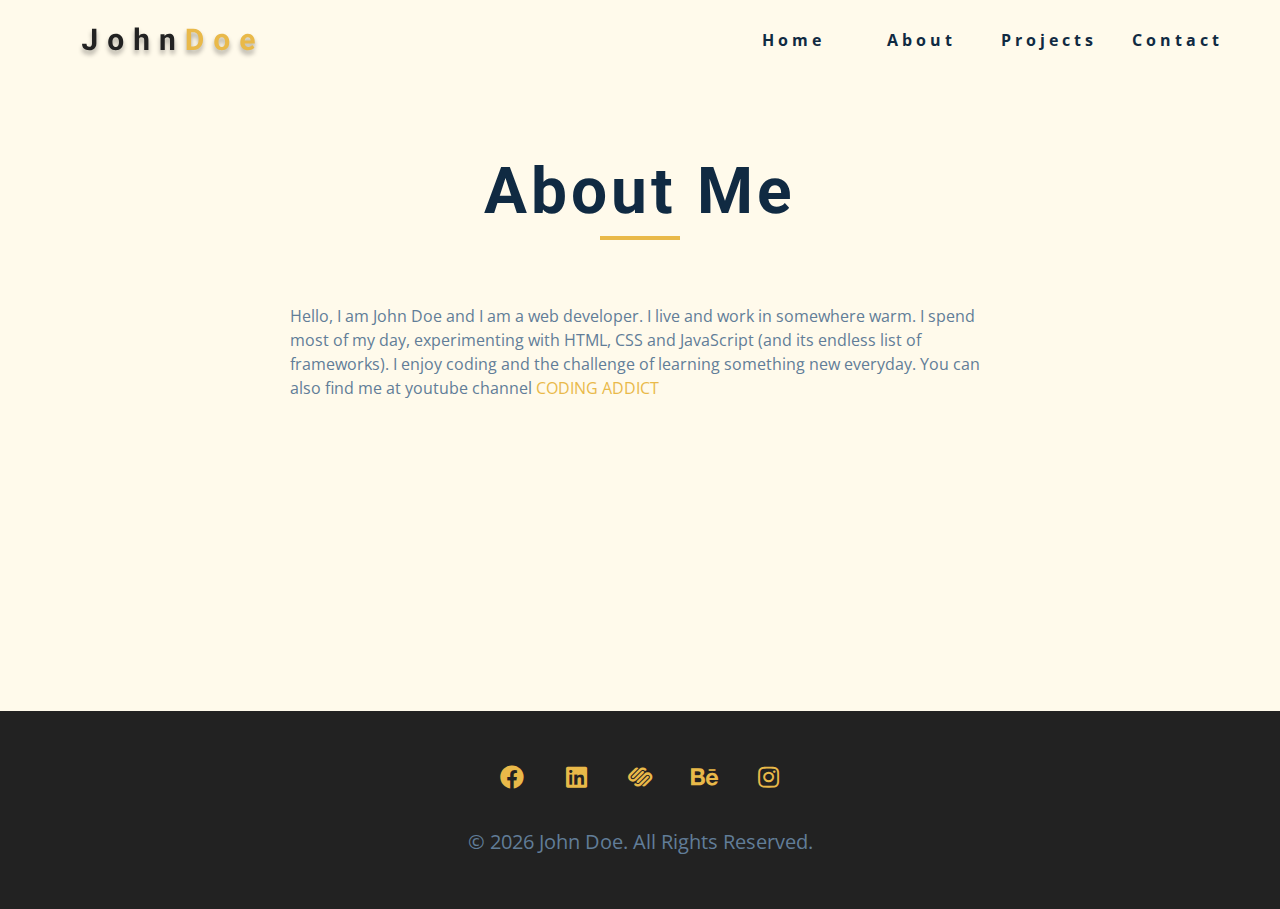
<file: about.html>
<!DOCTYPE html>
<html lang="en">
  <head>
    <meta charset="UTF-8" />
    <meta name="viewport" content="width=device-width, initial-scale=1.0" />
    <title>John Doe || About</title>
    <link
      rel="stylesheet"
      href="./fontawesome-free-5.12.1-web/css/all.min.css"
    />
    <!-- css -->
    <link rel="stylesheet" href="./css/styles.css" />
  </head>

  <body>
    <!-- navbar -->
    <nav class="nav" id="nav">
      <div class="nav-center">
        <!-- nav header -->
        <div class="nav-header">
          <img src="./images/logo.svg" class="nav-logo" alt="" />
          <button class="nav-btn" id="nav-btn">
            <i class="fas fa-bars"></i>
          </button>
        </div>
        <!-- nav links -->
        <ul class="nav-links">
          <li><a href="index.html">home</a></li>
          <li><a href="about.html">about</a></li>
          <li><a href="projects.html">projects</a></li>
          <li><a href="contact.html">contact</a></li>
        </ul>
      </div>
    </nav>
    <!-- end of navbar -->
    <!-- sidebar -->
    <aside class="sidebar" id="sidebar">
      <div>
        <button id="close-btn" class="close-btn">
          <i class="fas fa-times"></i>
        </button>
        <ul class="sidebar-links">
          <li><a href="index.html">home</a></li>
          <li><a href="about.html">about</a></li>
          <li><a href="projects.html">projects</a></li>
          <li><a href="contact.html">contact</a></li>
        </ul>
        <ul class="social-icons">
          <!-- single item -->
          <li>
            <a href="https://www.twitter.com" class="social-icon">
              <i class="fab fa-facebook"></i>
            </a>
          </li>
          <!-- end of single item -->
          <!-- single item -->
          <li>
            <a href="https://www.twitter.com" class="social-icon">
              <i class="fab fa-linkedin"></i>
            </a>
          </li>
          <!-- end of single item -->
          <!-- single item -->
          <li>
            <a href="https://www.twitter.com" class="social-icon">
              <i class="fab fa-squarespace"></i>
            </a>
          </li>
          <!-- end of single item -->
          <!-- single item -->
          <li>
            <a href="https://www.twitter.com" class="social-icon">
              <i class="fab fa-behance"></i>
            </a>
          </li>
          <!-- end of single item -->
          <!-- single item -->
          <li>
            <a href="https://www.twitter.com" class="social-icon">
              <i class="fab fa-instagram"></i>
            </a>
          </li>
          <!-- end of single item -->
        </ul>
      </div>
    </aside>
    <!-- end of sidebar -->

    <!-- ############## -->
    <!-- ############## -->
    <!-- ############## -->
    <!-- ############## -->

    <section class="section single-page">
      <!-- section title -->
      <div class="section-title">
        <h1>about me</h1>
        <div class="underline"></div>
      </div>
      <!-- end of section title -->
      <div class="section-center page-info">
        <!-- about page -->
        <p>
          Hello, I am John Doe and I am a web developer. I live and work in
          somewhere warm. I spend most of my day, experimenting with HTML, CSS
          and JavaScript (and its endless list of frameworks). I enjoy coding
          and the challenge of learning something new everyday. You can also
          find me at youtube channel
          <a href="https://www.youtube.com/channel/UCMZFwxv5l-XtKi693qMJptA"
            >coding addict</a
          >
        </p>
      </div>
    </section>
    <!-- ############## -->
    <!-- ############## -->
    <!-- ############## -->
    <!-- ############## -->

    <!-- footer -->
    <footer class="footer">
      <ul class="social-icons">
        <!-- single item -->
        <li>
          <a href="https://www.twitter.com" class="social-icon">
            <i class="fab fa-facebook"></i>
          </a>
        </li>
        <!-- end of single item -->
        <!-- single item -->
        <li>
          <a href="https://www.twitter.com" class="social-icon">
            <i class="fab fa-linkedin"></i>
          </a>
        </li>
        <!-- end of single item -->
        <!-- single item -->
        <li>
          <a href="https://www.twitter.com" class="social-icon">
            <i class="fab fa-squarespace"></i>
          </a>
        </li>
        <!-- end of single item -->
        <!-- single item -->
        <li>
          <a href="https://www.twitter.com" class="social-icon">
            <i class="fab fa-behance"></i>
          </a>
        </li>
        <!-- end of single item -->
        <!-- single item -->
        <li>
          <a href="https://www.twitter.com" class="social-icon">
            <i class="fab fa-instagram"></i>
          </a>
        </li>
        <!-- end of single item -->
      </ul>

      <p>&copy; <span id="date"></span> John Doe. All rights reserved.</p>
    </footer>
    <script src="./js/app.js"></script>
  </body>
</html>
</file>
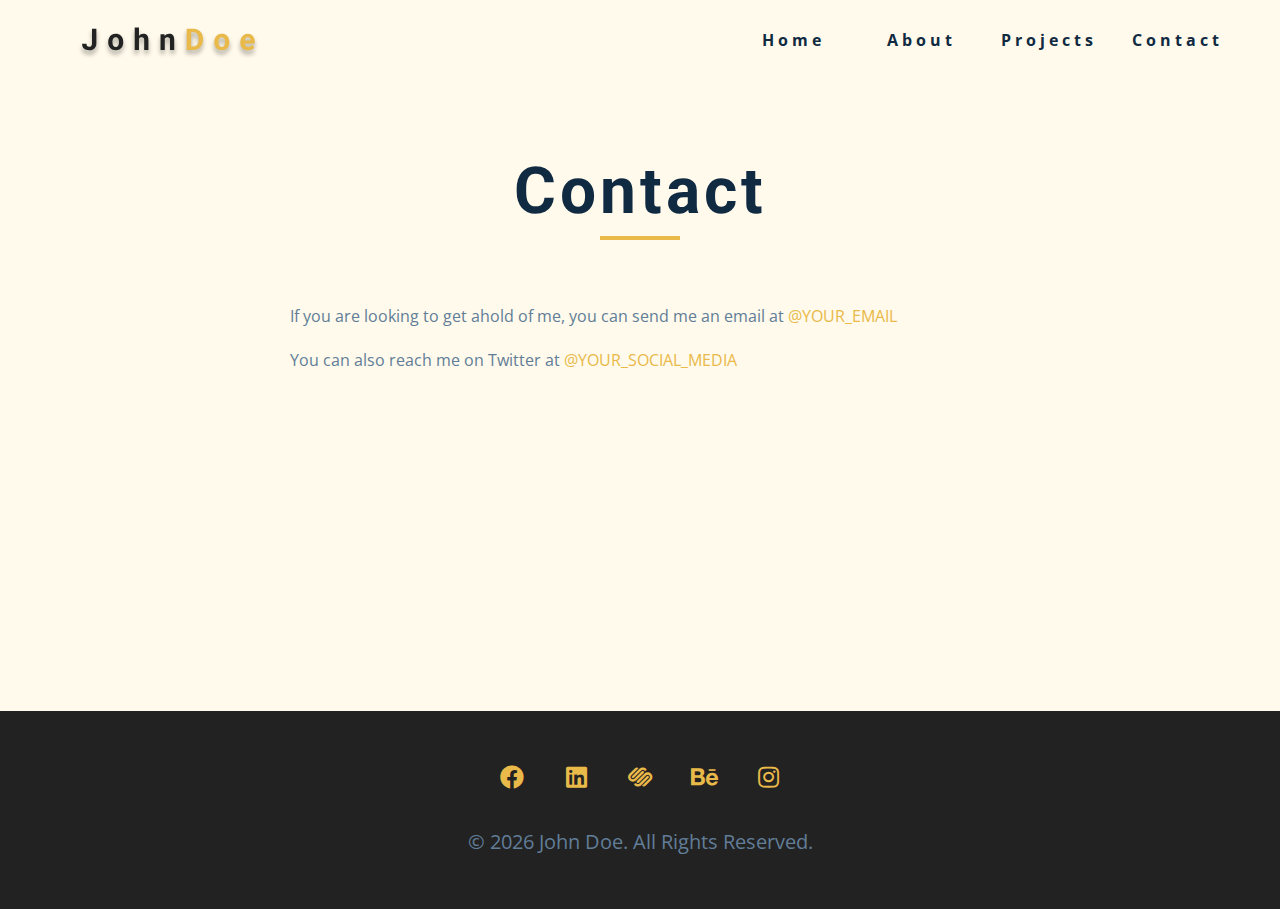
<file: contact.html>
<!DOCTYPE html>
<html lang="en">
  <head>
    <meta charset="UTF-8" />
    <meta name="viewport" content="width=device-width, initial-scale=1.0" />
    <title>John Doe || About</title>
    <link
      rel="stylesheet"
      href="./fontawesome-free-5.12.1-web/css/all.min.css"
    />
    <!-- css -->
    <link rel="stylesheet" href="./css/styles.css" />
  </head>

  <body>
    <!-- navbar -->
    <nav class="nav" id="nav">
      <div class="nav-center">
        <!-- nav header -->
        <div class="nav-header">
          <img src="./images/logo.svg" class="nav-logo" alt="" />
          <button class="nav-btn" id="nav-btn">
            <i class="fas fa-bars"></i>
          </button>
        </div>
        <!-- nav links -->
        <ul class="nav-links">
          <li><a href="index.html">home</a></li>
          <li><a href="about.html">about</a></li>
          <li><a href="projects.html">projects</a></li>
          <li><a href="contact.html">contact</a></li>
        </ul>
      </div>
    </nav>
    <!-- end of navbar -->
    <!-- sidebar -->
    <aside class="sidebar" id="sidebar">
      <div>
        <button id="close-btn" class="close-btn">
          <i class="fas fa-times"></i>
        </button>
        <ul class="sidebar-links">
          <li><a href="index.html">home</a></li>
          <li><a href="about.html">about</a></li>
          <li><a href="projects.html">projects</a></li>
          <li><a href="contact.html">contact</a></li>
        </ul>
        <ul class="social-icons">
          <!-- single item -->
          <li>
            <a href="https://www.twitter.com" class="social-icon">
              <i class="fab fa-facebook"></i>
            </a>
          </li>
          <!-- end of single item -->
          <!-- single item -->
          <li>
            <a href="https://www.twitter.com" class="social-icon">
              <i class="fab fa-linkedin"></i>
            </a>
          </li>
          <!-- end of single item -->
          <!-- single item -->
          <li>
            <a href="https://www.twitter.com" class="social-icon">
              <i class="fab fa-squarespace"></i>
            </a>
          </li>
          <!-- end of single item -->
          <!-- single item -->
          <li>
            <a href="https://www.twitter.com" class="social-icon">
              <i class="fab fa-behance"></i>
            </a>
          </li>
          <!-- end of single item -->
          <!-- single item -->
          <li>
            <a href="https://www.twitter.com" class="social-icon">
              <i class="fab fa-instagram"></i>
            </a>
          </li>
          <!-- end of single item -->
        </ul>
      </div>
    </aside>
    <!-- end of sidebar -->

    <!-- ############## -->
    <!-- ############## -->
    <!-- ############## -->
    <!-- ############## -->

    <section class="section single-page">
      <!-- section title -->
      <div class="section-title">
        <h1>contact</h1>
        <div class="underline"></div>
      </div>
      <!-- end of section title -->
      <div class="section-center page-info">
        <!-- contact page-->
        <p>
          If you are looking to get ahold of me, you can send me an email at
          <a href="mailto:email@email.com">@your_email</a>
        </p>
        <p>
          You can also reach me on Twitter at
          <a href="https://www.twitter.com">@your_social_media </a>
        </p>
      </div>
    </section>
    <!-- ############## -->
    <!-- ############## -->
    <!-- ############## -->
    <!-- ############## -->

    <!-- footer -->
    <footer class="footer">
      <ul class="social-icons">
        <!-- single item -->
        <li>
          <a href="https://www.twitter.com" class="social-icon">
            <i class="fab fa-facebook"></i>
          </a>
        </li>
        <!-- end of single item -->
        <!-- single item -->
        <li>
          <a href="https://www.twitter.com" class="social-icon">
            <i class="fab fa-linkedin"></i>
          </a>
        </li>
        <!-- end of single item -->
        <!-- single item -->
        <li>
          <a href="https://www.twitter.com" class="social-icon">
            <i class="fab fa-squarespace"></i>
          </a>
        </li>
        <!-- end of single item -->
        <!-- single item -->
        <li>
          <a href="https://www.twitter.com" class="social-icon">
            <i class="fab fa-behance"></i>
          </a>
        </li>
        <!-- end of single item -->
        <!-- single item -->
        <li>
          <a href="https://www.twitter.com" class="social-icon">
            <i class="fab fa-instagram"></i>
          </a>
        </li>
        <!-- end of single item -->
      </ul>

      <p>&copy; <span id="date"></span> John Doe. All rights reserved.</p>
    </footer>
    <script src="./js/app.js"></script>
  </body>
</html>
</file>
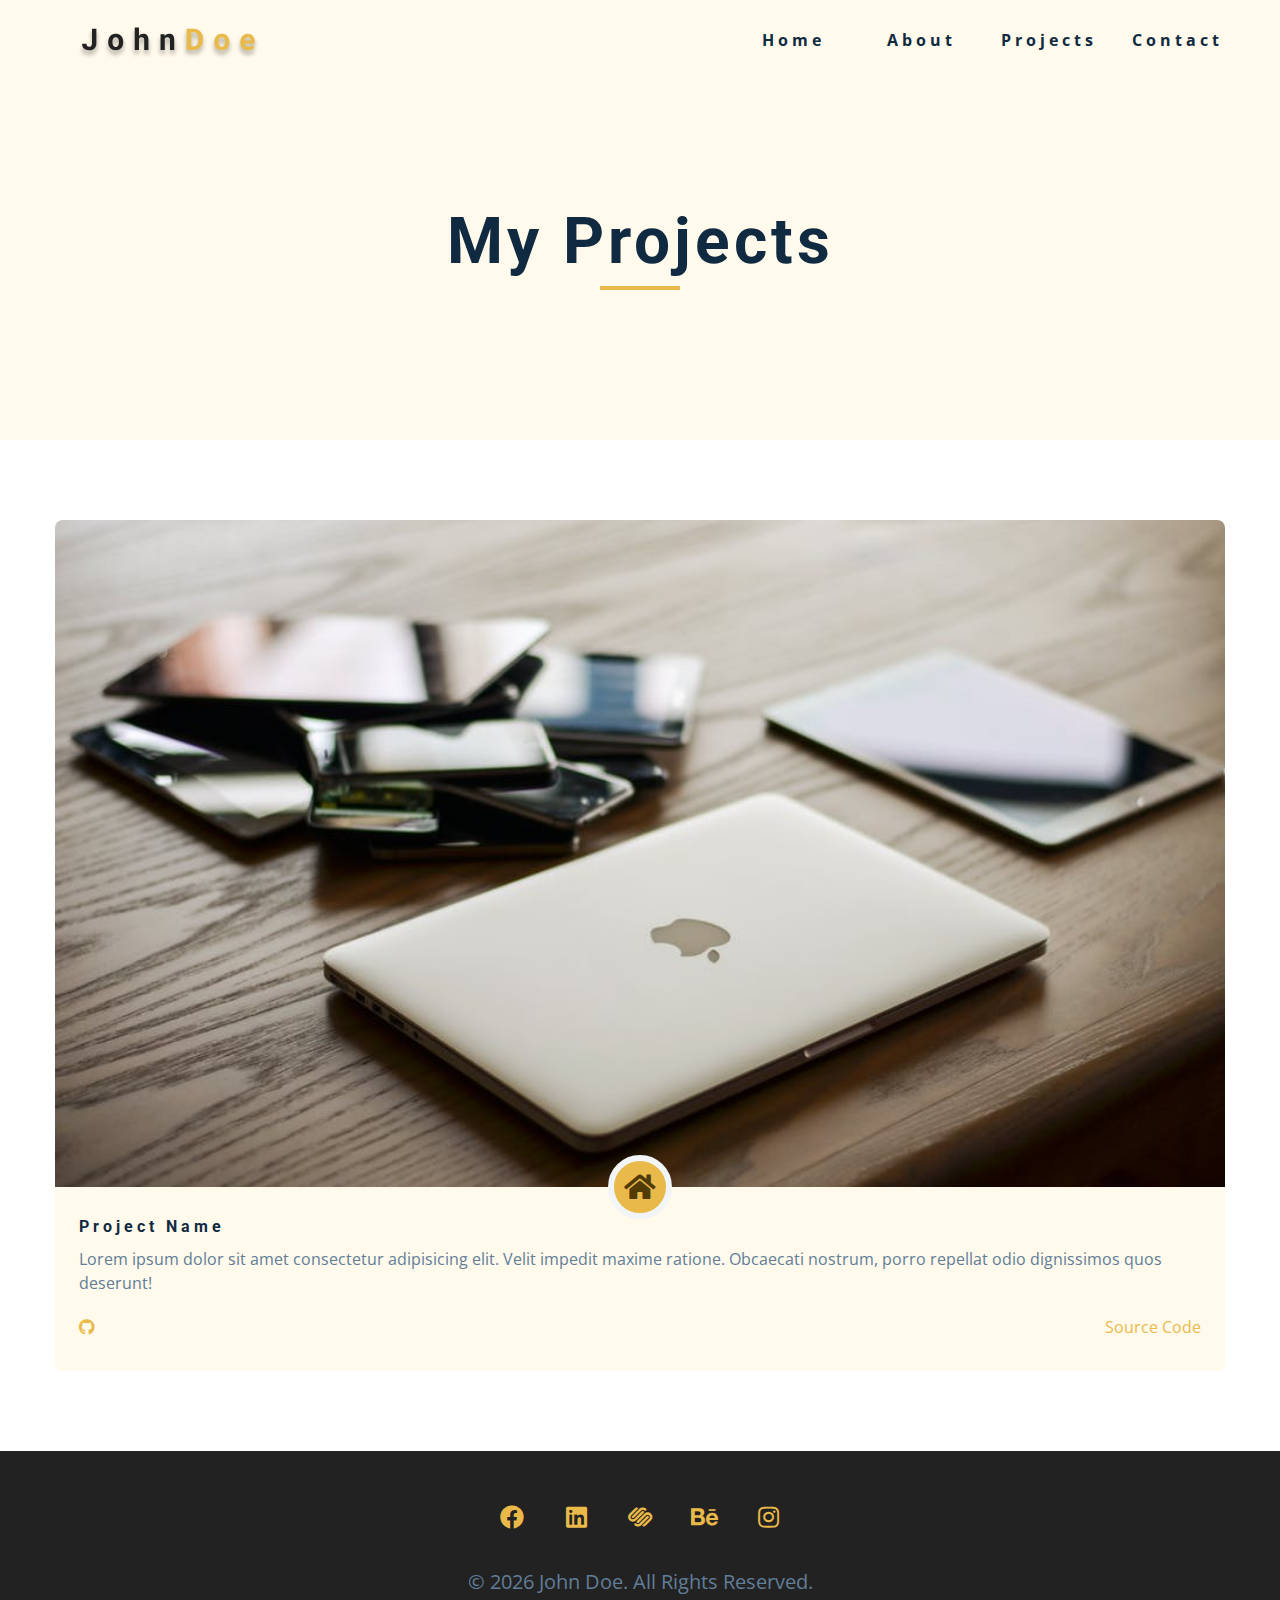
<file: projects.html>
<!DOCTYPE html>
<html lang="en">
  <head>
    <meta charset="UTF-8" />
    <meta name="viewport" content="width=device-width, initial-scale=1.0" />
    <title>John Doe || Projects</title>
    <link
      rel="stylesheet"
      href="./fontawesome-free-5.12.1-web/css/all.min.css"
    />
    <!-- css -->
    <link rel="stylesheet" href="./css/styles.css" />
  </head>

  <body>
    <!-- navbar -->
    <nav class="nav" id="nav">
      <div class="nav-center">
        <!-- nav header -->
        <div class="nav-header">
          <img src="./images/logo.svg" class="nav-logo" alt="" />
          <button class="nav-btn" id="nav-btn">
            <i class="fas fa-bars"></i>
          </button>
        </div>
        <!-- nav links -->
        <ul class="nav-links">
          <li><a href="index.html">home</a></li>
          <li><a href="about.html">about</a></li>
          <li><a href="projects.html">projects</a></li>
          <li><a href="contact.html">contact</a></li>
        </ul>
      </div>
    </nav>
    <!-- end of navbar -->
    <!-- sidebar -->
    <aside class="sidebar" id="sidebar">
      <div>
        <button id="close-btn" class="close-btn">
          <i class="fas fa-times"></i>
        </button>
        <ul class="sidebar-links">
          <li><a href="index.html">home</a></li>
          <li><a href="about.html">about</a></li>
          <li><a href="projects.html">projects</a></li>
          <li><a href="contact.html">contact</a></li>
        </ul>
        <ul class="social-icons">
          <!-- single item -->
          <li>
            <a href="https://www.twitter.com" class="social-icon">
              <i class="fab fa-facebook"></i>
            </a>
          </li>
          <!-- end of single item -->
          <!-- single item -->
          <li>
            <a href="https://www.twitter.com" class="social-icon">
              <i class="fab fa-linkedin"></i>
            </a>
          </li>
          <!-- end of single item -->
          <!-- single item -->
          <li>
            <a href="https://www.twitter.com" class="social-icon">
              <i class="fab fa-squarespace"></i>
            </a>
          </li>
          <!-- end of single item -->
          <!-- single item -->
          <li>
            <a href="https://www.twitter.com" class="social-icon">
              <i class="fab fa-behance"></i>
            </a>
          </li>
          <!-- end of single item -->
          <!-- single item -->
          <li>
            <a href="https://www.twitter.com" class="social-icon">
              <i class="fab fa-instagram"></i>
            </a>
          </li>
          <!-- end of single item -->
        </ul>
      </div>
    </aside>
    <!-- end of sidebar -->

    <!-- ############## -->
    <!-- ############## -->
    <!-- ############## -->
    <!-- ############## -->

    <header class="projects-hero">
      <div class="section-title">
        <h1>my projects</h1>
        <div class="underline"></div>
      </div>
    </header>
    <section class="section">
      <div class="section-center projects-page-center">
        <!-- single project -->
        <article class="single-project">
          <div class="project-container">
            <img src="./images/project-1.jpeg" alt="" />
            <a href="#" class="project-icon">
              <i class="fas fa-home"></i>
            </a>
          </div>
          <div class="project-details">
            <h4>project name</h4>
            <p>
              Lorem ipsum dolor sit amet consectetur adipisicing elit. Velit
              impedit maxime ratione. Obcaecati nostrum, porro repellat odio
              dignissimos quos deserunt!
            </p>
            <div class="project-footer">
              <span>
                <i class="fab fa-github"></i>
              </span>
              <a href="#">source code</a>
            </div>
          </div>
        </article>
        <!-- end of single project -->
      </div>
    </section>
    <!-- ############## -->
    <!-- ############## -->
    <!-- ############## -->
    <!-- ############## -->

    <!-- footer -->
    <footer class="footer">
      <ul class="social-icons">
        <!-- single item -->
        <li>
          <a href="https://www.twitter.com" class="social-icon">
            <i class="fab fa-facebook"></i>
          </a>
        </li>
        <!-- end of single item -->
        <!-- single item -->
        <li>
          <a href="https://www.twitter.com" class="social-icon">
            <i class="fab fa-linkedin"></i>
          </a>
        </li>
        <!-- end of single item -->
        <!-- single item -->
        <li>
          <a href="https://www.twitter.com" class="social-icon">
            <i class="fab fa-squarespace"></i>
          </a>
        </li>
        <!-- end of single item -->
        <!-- single item -->
        <li>
          <a href="https://www.twitter.com" class="social-icon">
            <i class="fab fa-behance"></i>
          </a>
        </li>
        <!-- end of single item -->
        <!-- single item -->
        <li>
          <a href="https://www.twitter.com" class="social-icon">
            <i class="fab fa-instagram"></i>
          </a>
        </li>
        <!-- end of single item -->
      </ul>

      <p>&copy; <span id="date"></span> John Doe. All rights reserved.</p>
    </footer>
    <script src="./js/app.js"></script>
  </body>
</html>
</file>
<file: css/styles.css>
/*
=============== 
Fonts
===============
*/
@import url("https://fonts.googleapis.com/css?family=Open+Sans|Roboto:400,700&display=swap");

/*
=============== 
Variables
===============
*/

:root {
  /* dark shades of primary color*/
  --clr-primary-1: hsl(43, 86%, 17%);
  --clr-primary-2: hsl(43, 77%, 27%);
  --clr-primary-3: hsl(43, 72%, 37%);
  --clr-primary-4: hsl(42, 63%, 48%);
  /* primary/main color */
  --clr-primary-5: hsl(42, 78%, 60%);
  /* lighter shades of primary color */
  --clr-primary-6: hsl(43, 89%, 70%);
  --clr-primary-7: hsl(43, 90%, 76%);
  --clr-primary-8: hsl(45, 86%, 81%);
  --clr-primary-9: hsl(45, 90%, 88%);
  --clr-primary-10: hsl(45, 100%, 96%);
  /* darkest grey - used for headings */
  --clr-grey-1: hsl(209, 61%, 16%);
  --clr-grey-2: hsl(211, 39%, 23%);
  --clr-grey-3: hsl(209, 34%, 30%);
  --clr-grey-4: hsl(209, 28%, 39%);
  /* grey used for paragraphs */
  --clr-grey-5: hsl(210, 22%, 49%);
  --clr-grey-6: hsl(209, 23%, 60%);
  --clr-grey-7: hsl(211, 27%, 70%);
  --clr-grey-8: hsl(210, 31%, 80%);
  --clr-grey-9: hsl(212, 33%, 89%);
  --clr-grey-10: hsl(210, 36%, 96%);
  --clr-white: #fff;
  --ff-primary: "Roboto", sans-serif;
  --ff-secondary: "Open Sans", sans-serif;
  --transition: all 0.3s linear;
  --spacing: 0.25rem;
  --radius: 0.5rem;
  --light-shadow: 0 5px 15px rgba(0, 0, 0, 0.1);
  --dark-shadow: 0 5px 15px rgba(0, 0, 0, 0.2);
  --max-width: 1170px;
}
/*
=============== 
Global Styles
===============
*/

*,
::after,
::before {
  margin: 0;
  padding: 0;
  box-sizing: border-box;
}
body {
  font-family: var(--ff-secondary);
  background: var(--clr-white);
  color: var(--clr-grey-1);
  line-height: 1.5;
  font-size: 0.875rem;
}
ul {
  list-style-type: none;
}
a {
  text-decoration: none;
}
img:not(.nav-logo) {
  width: 100%;
  display: block;
}

h1,
h2,
h3,
h4 {
  letter-spacing: var(--spacing);
  text-transform: capitalize;
  line-height: 1.25;
  margin-bottom: 0.75rem;
  font-family: var(--ff-primary);
}
h1 {
  font-size: 3rem;
}
h2 {
  font-size: 2rem;
}
h3 {
  font-size: 1.25rem;
}
h4 {
  font-size: 0.875rem;
}
p {
  margin-bottom: 1.25rem;
  color: var(--clr-grey-5);
}
@media screen and (min-width: 800px) {
  h1 {
    font-size: 4rem;
  }
  h2 {
    font-size: 2.5rem;
  }
  h3 {
    font-size: 1.75rem;
  }
  h4 {
    font-size: 1rem;
  }
  body {
    font-size: 1rem;
  }
  h1,
  h2,
  h3,
  h4 {
    line-height: 1;
  }
}
/*  global classes */

.btn {
  text-transform: uppercase;
  background: var(--clr-primary-5);
  color: var(--clr-primary-1);
  padding: 0.375rem 0.75rem;
  letter-spacing: var(--spacing);
  display: inline-block;
  font-weight: 700;
  transition: var(--transition);
  font-size: 0.875rem;
  border: 2px solid transparent;
  cursor: pointer;
  box-shadow: 0 1px 3px rgba(0, 0, 0, 0.2);
  border-radius: var(--radius);
}
.btn:hover {
  color: var(--clr-primary-1);
  background: var(--clr-primary-7);
}
/* section */
.section {
  padding: 5rem 0;
}

.section-center {
  width: 90vw;
  margin: 0 auto;
  max-width: 1170px;
}
@media screen and (min-width: 992px) {
  .section-center {
    width: 95vw;
  }
}
/* added during recording */
.bg-grey {
  background: var(--clr-grey-10);
}
/*
=============== 
Navbar
===============
*/
.nav-links {
  display: none;
}

.nav {
  height: 5rem;
  padding: 1rem;
  display: grid;
  grid-template-columns: 1fr;
  justify-content: center;
  transition: var(--transition);
}

.nav-center {
  width: 100%;
  max-width: 1170px;
  margin: 0 auto;
}

.nav-header {
  display: grid;
  grid-template-columns: auto 1fr;
  align-items: center;
}

.nav-btn {
  background: transparent;
  border-color: transparent;
  color: var(--ff-primary-5);
  cursor: pointer;
  font-size: 2rem;
  justify-self: end;
}

@media (min-width: 768px) {
  .nav {
    background: var(--clr-primary-10);
  }

  .nav-btn {
    display: none;
  }

  .nav-links {
    display: grid;
    grid-template-columns: repeat(4, 1fr);
    -moz-column-gap: 2rem;
    column-gap: 2rem;
    justify-items: center;
    justify-self: end;
  }

  .nav-links a {
    text-transform: capitalize;
    color: var(--clr-grey-1);
    font-weight: bold;
    letter-spacing: var(--spacing);
    transition: var(--transition);
  }

  .nav-links a:hover {
    color: var(--clr-primary-5);
  }

  .nav-center {
    display: grid;
    grid-template-columns: auto 1fr;
    align-items: center;
  }
}
/* fixed navbar */
.navbar-fixed {
  position: fixed;
  top: 0;
  left: 0;
  width: 100%;
  background: var(--clr-white);
  z-index: 2;
  box-shadow: var(--light-shadow);
}
/*
=============== 
Sidebar
===============
*/
.sidebar {
  position: fixed;
  top: 0;
  left: 0;
  width: 100%;
  height: 100%;
  background: var(--clr-grey-10);
  z-index: 4;
  display: grid;
  place-items: center;
  transition: var(--transition);
  transform: translateX(-100%);
}

.show-sidebar {
  transform: translateX(0%);
}

.sidebar-links {
  text-align: center;
}

.sidebar-links a {
  font-size: 2rem;
  text-transform: capitalize;
  transition: var(--transition);
  color: var(--clr-grey-5);
  letter-spacing: var(--spacing);
  display: inline-block;
  margin-bottom: 1.5rem;
}

.sidebar-links a:hover {
  color: var(--clr-primary-5);
}

.social-icons {
  display: grid;
  margin-top: 3rem;
  width: 20rem;
  grid-template-columns: repeat(5, 1fr);
  justify-items: center;
}

.social-icon {
  font-size: 1.5rem;
  color: var(--clr-grey-1);
  transition: var(--transition);
}

.social-icon:hover {
  color: var(--clr-primary-5);
}

.close-btn {
  position: absolute;
  top: 1rem;
  right: 1rem;
  font-size: 3rem;
  background: transparent;
  border: transparent;
  transition: var(--transition);
  color: #bb2525;
  cursor: pointer;
}

.close-btn:hover {
  color: #e66b6b;
}

/*
=============== 
Hero
===============
*/

/* underline added to globals */
.underline {
  width: 5rem;
  height: 0.25rem;
  margin-bottom: 1.25rem;
  background: var(--clr-primary-5);
  margin-left: auto;
  margin-right: auto;
}

.section-title {
  margin-bottom: 4rem;
  text-align: center;
}

.hero .underline {
  margin-bottom: 0.5rem;
  margin-left: 0;
}

.hero-img {
  display: none;
}

.hero {
  background: var(--clr-primary-10);
}

.hero-center {
  min-height: calc(100vh - 5rem);
  display: grid;
  place-items: center;
}

.hero-info h4 {
  color: var(--clr-grey-5);
}

.hero-icons {
  justify-items: start;
}

.hero-btn {
  margin-top: 1.25rem;
}

@media screen and (min-width: 992px) {
  .hero-img {
    display: block;
    position: relative;
  }

  .hero-center {
    grid-template-columns: 1fr 1fr;
  }

  .hero-img::before,
  .about-img::before {
    content: "";
    position: absolute;
    width: 100%;
    height: 100%;
    border: 0.25rem solid var(--clr-primary-5);
    top: 2rem;
    right: -2rem;
  }
}

.hero-photo {
  max-width: 25rem;
  max-height: 30rem;
  -o-object-fit: cover;
  object-fit: cover;
  border-radius: var(--radius);
  position: relative;
}
/*
=============== 
About
===============
*/

/* section title added to globals */

.about-title {
  text-align: left;
  margin-bottom: 2rem;
}

.about-title .underline {
  margin-left: 0;
}

.about-center {
  display: grid;
  gap: 3rem 2rem;
}

.about-img {
  justify-self: center;
}

@media screen and (min-width: 992px) {
  .about-center {
    grid-template-columns: 1fr 1fr;
  }
  .about-img {
    position: relative;
  }
  .about-img::before {
    left: -2rem;
  }
  .about-info {
    align-self: center;
  }
}

/*
=============== 
Services
===============
*/
/* small screen layout setup */
/* bg-grey in globals */
.service {
  background: var(--clr-white);
  padding: 3rem 1.5rem;
  margin-bottom: 2rem;
  border-radius: var(--radius);
  text-align: center;
  transition: var(--transition);
}

.service-icon {
  font-size: 2rem;
  margin-bottom: 1.5rem;
}

.service .underline {
  width: 3rem;
  height: 0.12rem;
  transition: var(--transition);
}

.service p {
  transition: var(--transition);
}

.service:hover {
  background: var(--clr-primary-5);
  color: var(--clr-white);
}

.service:hover p {
  color: var(--clr-white);
}

.service:hover .underline {
  background: var(--clr-white);
}

@media screen and (min-width: 676px) {
  .services-center {
    display: grid;
    grid-template-columns: 1fr 1fr;
    -moz-column-gap: 2rem;
    column-gap: 2rem;
  }
}

@media screen and (min-width: 992px) {
  .services-center {
    grid-template-columns: repeat(3, 1fr);
  }
}

/*
=============== 
Projects
===============
*/
.projects-text {
  width: 85vw;
  margin: 0 auto;
  max-width: 30rem;
}

.project {
  position: relative;
  background: var(--clr-primary-5);
  border-radius: var(--radius);
  margin-bottom: 2rem;
  display: flex;
}

.project-info {
  position: absolute;
  text-align: center;
  color: var(--clr-white);
  top: 50%;
  left: 50%;
  transform: translate(-50%, -50%);
  transition: var(--transition);
  opacity: 0;
}

.projetc-info p {
  text-transform: capitalize;
  color: var(--clr-white);
}

.project:hover .project-info {
  opacity: 1;
}

.project-img {
  transition: var(--transition);
  border-radius: var(--radius);
  height: 15rem;
  -o-object-fit: cover;
  object-fit: cover;
}

.project:hover .project-img {
  opacity: 0.5;
}

.project:after {
  content: "";
  position: absolute;
  top: 0;
  left: 0;
  width: 100%;
  height: 100%;
  border: 0.25rem solid var(--clr-white);
  border-radius: var(--radius);
  transition: var(--transition);
  opacity: 0;
}

.project:hover::after {
  opacity: 1;
  transform: scale(0.8);
}

@media screen and (min-width: 676px) {
  .project-center {
    display: grid;
    grid-template-columns: 1fr 1fr;
    -moz-column-gap: 2rem;
    column-gap: 2rem;
  }
}

@media screen and (min-width: 992px) {
  .project-center {
    grid-template-columns: repeat(3, 1fr);
  }
}

@media screen and (min-width: 1170px) {
  .project-center {
    grid-template-rows: 200px 200px;
    grid-template-areas:
      "a b b"
      "a c d";
    gap: 1rem;
  }

  .project-img {
    height: 100%;
  }

  .project {
    height: 100%;
  }

  .project-1 {
    grid-area: a;
  }
  .project-2 {
    grid-area: b;
  }
  .project-3 {
    grid-area: c;
  }
  .project-4 {
    grid-area: d;
  }
}

/*
=============== 
Connect
===============
*/
.connect {
  min-height: 40vh;
  position: relative;
  padding: 10rem 0 5rem;
  margin: 5rem 0;
}

.video-container {
  position: absolute;
  top: 0;
  left: 0;
  width: 100%;
  height: 100%;
  -o-object-fit: cover;
  object-fit: cover;
  z-index: -2;
}
.connect::after {
  content: "";
  position: absolute;
  top: 0;
  left: 0;
  width: 100%;
  height: 100%;
  background: var(--clr-white);
  opacity: 0.7;
  z-index: -1;
}

.connect {
  display: grid;
  place-items: center;
}

.video-banner .section-title {
  margin-bottom: 2rem;
}

.video-text {
  max-width: 30rem;
}

.video-banner {
  background: var(--clr-primary-10);
  padding: 3rem 5rem 12rem 5rem;
  text-align: center;
  -webkit-clip-path: polygon(
    0% 0%,
    100% 0%,
    100% 75%,
    75% 75%,
    75% 100%,
    50% 75%,
    0% 75%
  );
  clip-path: polygon(
    0% 0%,
    100% 0%,
    100% 75%,
    75% 75%,
    75% 100%,
    50% 75%,
    0% 75%
  );
}

.connect {
  -webkit-clip-path: polygon(
    25% 0%,
    75% 0%,
    100% 50%,
    75% 100%,
    25% 100%,
    0% 50%
  );
  clip-path: polygon(25% 0%, 75% 0%, 100% 50%, 75% 100%, 25% 100%, 0% 50%);
}

/*
=============== 
Skills
===============
*/
@media screen and (min-width: 768px) {
  .skills-center {
    display: grid;
    grid-template-columns: 1fr 1fr;
    -moz-column-gap: 2rem;
    column-gap: 2rem;
  }
}

.skills {
  background: var(--clr-primary-9);
}

.skills h3 {
  margin: 1.5rem 0;
  color: var(--clr-primary-1);
}

.skill {
  margin-bottom: 1.25rem;
}

.skill p {
  margin-bottom: 0.5rem;
  text-transform: capitalize;
  color: var(--clr-primary-1);
}

.skill-container {
  background: var(--clr-white);
  height: 1rem;
  width: 100%;
  border-radius: var(--radius);
  position: relative;
}

.skill-value {
  position: absolute;
  top: 0;
  left: 0;
  height: 100%;
  background: var(--clr-primary-5);
  width: 50%;
  border-radius: var(--radius);
}

.value-70 {
  width: 70%;
}

.value-80 {
  width: 80%;
}

.skill-text {
  position: absolute;
  top: -2rem;
  left: 50%;
  transform: translateX(-50%);
}

.skill-text-70 {
  left: 70%;
}

.skill-text-80 {
  left: 80%;
}
/*
=============== 
Timeline
===============
*/
.timeline-center {
  width: 80vw;
  max-width: 40rem;
}

.timeline-item {
  border-top: 2px dashed var(--clr-primary-5);
  margin: 0;
  padding: 4rem 2rem;
  position: relative;
}

.timeline p {
  margin-bottom: 0;
}

.timeline-item:nth-child(even) {
  border-left: 2px dashed var(--clr-primary-5);
  border-top-left-radius: 2rem;
  border-bottom-left-radius: 2rem;
  margin-right: 2rem;
  padding-right: 0;
}

.timeline-item:nth-child(odd) {
  border-right: 2px dashed var(--clr-primary-5);
  border-top-right-radius: 2rem;
  border-bottom-right-radius: 2rem;
  border-right: 2px dashed var(--clr-primary-5);
  margin-left: 2rem;
}

.timeline-item:first-child {
  border-top: 0;
  border-top-right-radius: 0;
}

.timeline-item:last-child {
  border-bottom-left-radius: 0;
}

.number:nth-child(odd) {
  position: absolute;
  top: 50%;
  transform: translate(-50%, -50%);
  margin-bottom: 0;
  background: var(--clr-primary-5);
  width: 2rem;
  height: 2rem;
  display: grid;
  place-items: center;
  border-radius: 50%;
  font-weight: bold;
}

.timeline-item:nth-child(even) .number {
  left: 0;
}

.timeline-item:nth-child(odd) .number {
  right: 0;
  transform: translate(50%, -50%);
}
/*
=============== 
Blog
===============
*/
.blog {
  background: var(--clr-grey-10);
}

.card {
  height: 27rem;
  position: relative;
  perspective: 1500px;
}

.card-side {
  -webkit-backface-visibility: hidden;
  backface-visibility: hidden;
  transition: all 2s linear;
  position: absolute;
  top: 0;
  left: 0;
  width: 100%;
  height: 100%;
  border-radius: var(--radius);
  -webkit-transform: translate3d(0, 0, 0);
  visibility: visible;
}

.card-front {
  background: var(--clr-white);
}

.card-back {
  background: var(--clr-primary-10);
  transform: rotateY(180deg);
  display: grid;
  place-items: center;
}

.card:hover .card-front {
  transform: rotateY(-180deg);
}

.card:hover .card-back {
  transform: rotateY(0);
}

.card-info {
  padding: 1rem 1.5rem;
}

.card-front img {
  height: 13rem;
  -o-object-fit: cover;
  object-fit: cover;
  border-top-left-radius: var(--radius);
  border-top-right-radius: var(--radius);
}

.card-footer {
  display: grid;
  grid-template-columns: auto 1fr;
}

.card-footer img {
  width: 2rem;
  height: 2rem;
  -o-object-fit: cover;
  object-fit: cover;
  border-radius: 50%;
}

.card-footer p {
  margin-bottom: 0;
  text-transform: uppercase;
  justify-self: end;
  color: var(--clr-primary-5);
  font-size: 0.85rem;
}

.blog-center {
  display: grid;
  grid-template-columns: repeat(auto-fill, minmax(330px, 1fr));
  gap: 3rem 1rem;
}
/*
=============== 
Footer
===============
*/
.footer {
  padding-bottom: 2rem;
  background: #222;
  display: grid;
  place-items: center;
}

.footer .social-icons {
  margin-bottom: 2rem;
}

.footer .social-icon {
  color: var(--clr-primary-5);
}

.footer .social-icon:hover {
  color: var(--clr-primary-10);
}

.footer p {
  font-size: 1.25rem;
  text-transform: capitalize;
}
/*
=============== 
Single Page
===============
*/
.single-page {
  background: var(--clr-primary-10);
  min-height: calc(100vh - 5rem - 189px);
}

.page-info {
  max-width: 700px;
}

.page-info a {
  text-transform: uppercase;
  color: var(--clr-primary-5);
  transition: var(--transition);
}

.page-info a:hover {
  color: var(--clr-primary-1);
}

/*
=============== 
Products Page
===============
*/
.projects-hero {
  height: 40vh;
  background: var(--clr-primary-10);
  display: grid;
  place-items: center;
}

.projects-hero .section-title {
  margin-bottom: 0;
}

.single-project {
  background: var(--clr-primary-10);
  border-radius: var(--radius);
}

.project-container img {
  border-top-left-radius: var(--radius);
  border-top-right-radius: var(--radius);
}

.project-container {
  position: relative;
}

.project-icon {
  position: absolute;
  font-size: 1.75rem;
  bottom: 0;
  left: 50%;
  transform: translate(-50%, 50%);
  width: 4rem;
  height: 4rem;
  display: grid;
  place-items: center;
  background: var(--clr-primary-5);
  color: var(--clr-primary-1);
  border-radius: 50%;
  border: 0.375rem solid var(--clr-grey-10);
}

.project-details {
  padding: 2rem 1.5rem;
}

.project-footer {
  display: grid;
  grid-template-columns: 1fr 1fr;
  color: var(--clr-primary-5);
}

.project-footer a {
  color: var(--clr-primary-5);
  text-transform: capitalize;
  transition: var(--transition);
  justify-self: end;
}

.project-footer a:hover {
  color: var(--clr-primary-1);
}

.projects-page-center {
  display: grid;
  grid-template-columns: repeat(auto-fit, minmax(330px, 1fr));
  gap: 3rem 1rem;
}
</file>
